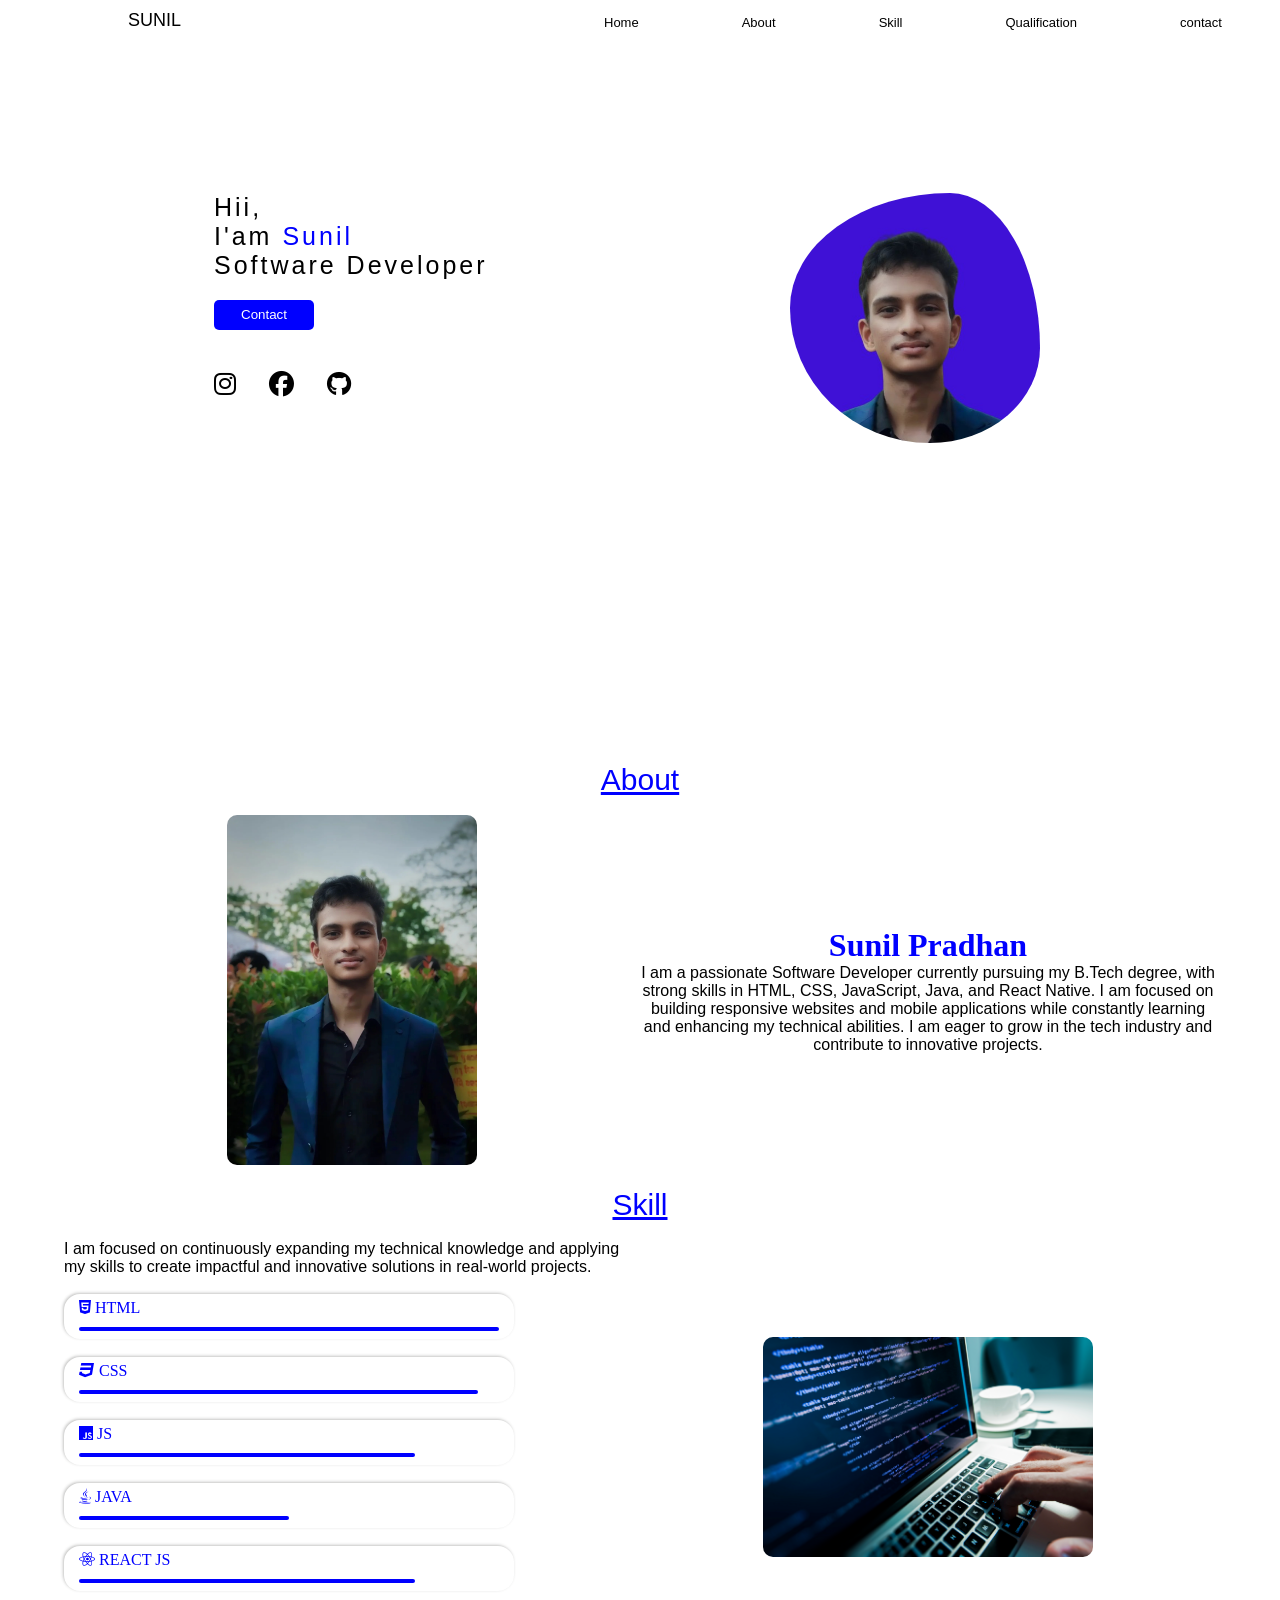
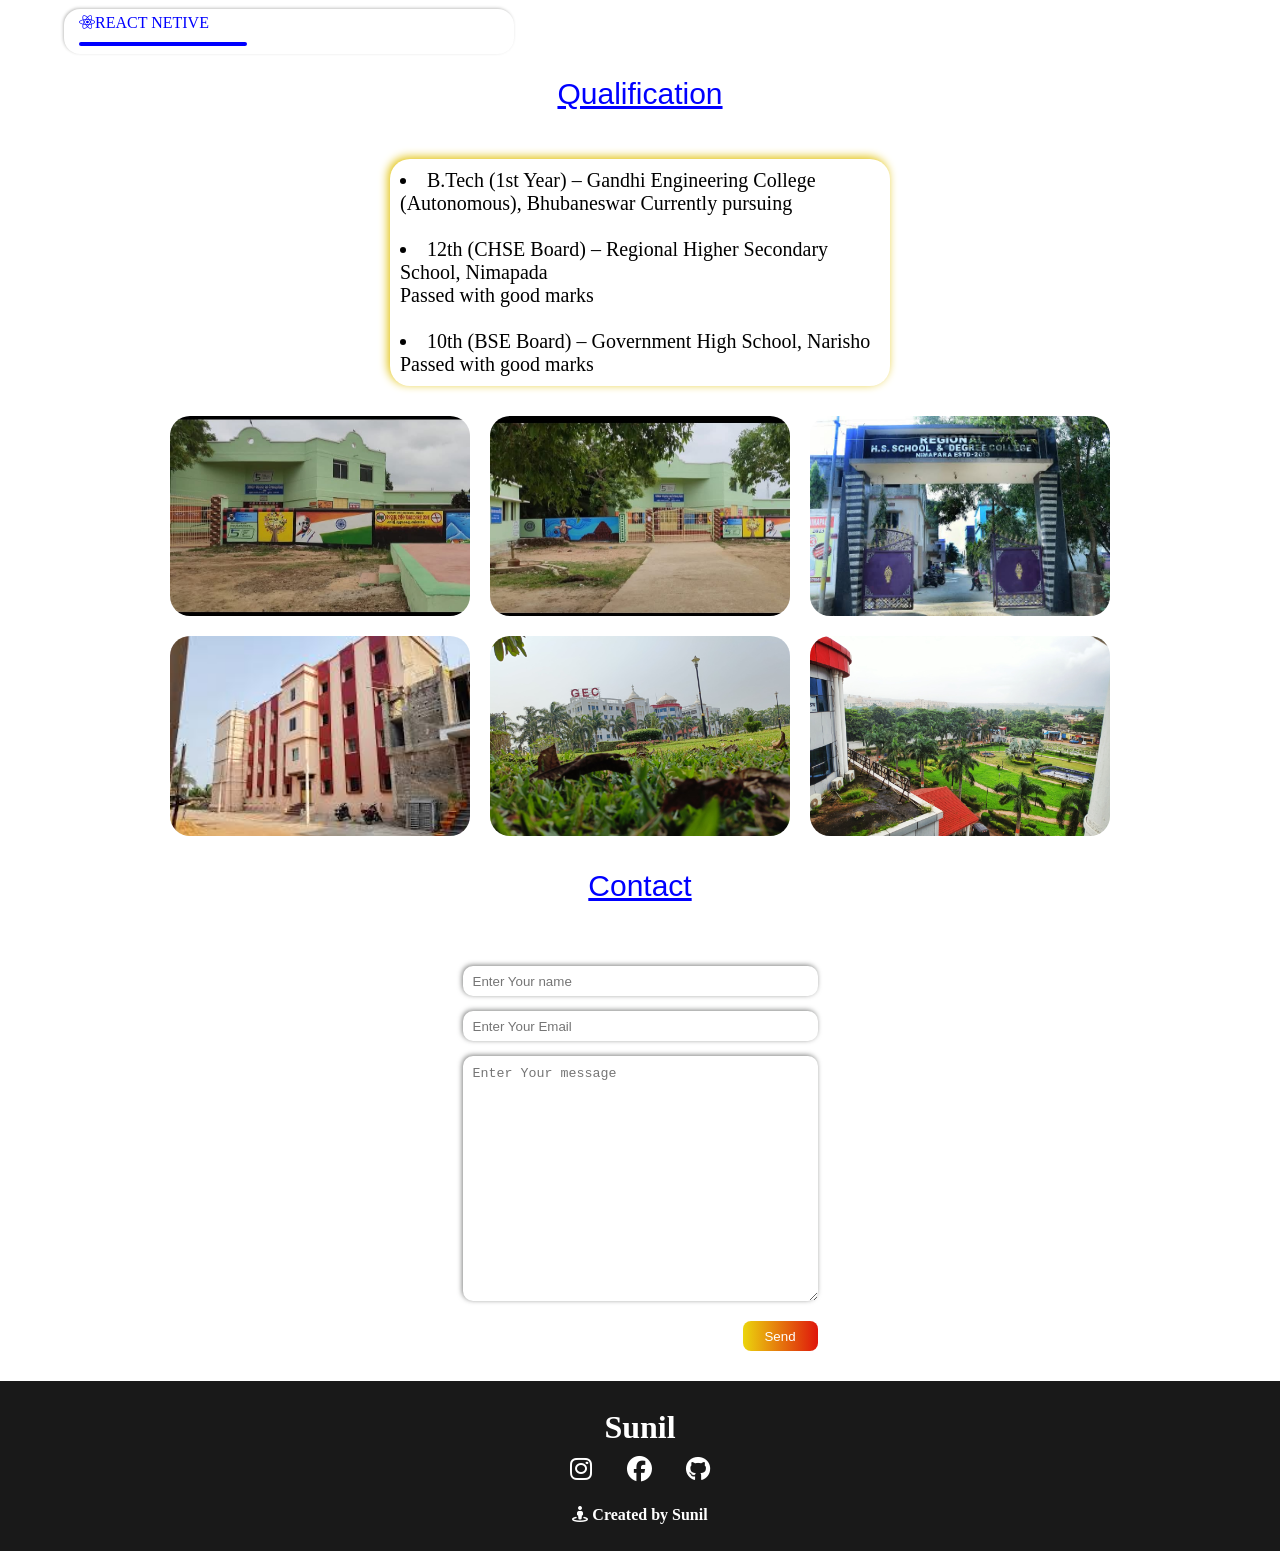
<file: index.html>
<!DOCTYPE html>
<html lang="en">
<head>
    <meta charset="UTF-8">
    <meta name="viewport" content="width=device-width, initial-scale=1.0">
    <title>Document</title>
    <link rel="stylesheet" href="Self.css">
    <link rel="stylesheet" href="https://cdnjs.cloudflare.com/ajax/libs/font-awesome/6.7.2/css/all.min.css" integrity="sha512-Evv84Mr4kqVGRNSgIGL/F/aIDqQb7xQ2vcrdIwxfjThSH8CSR7PBEakCr51Ck+w+/U6swU2Im1vVX0SVk9ABhg==" crossorigin="anonymous" referrerpolicy="no-referrer" />

</head>
<body>
    <div class="header">

        <div class="name">SUNIL</div>

        <div class="item">
                <div class="page"><a href="#home">Home</a></div>
                <div class="page"><a href="#about">About </a></div>
                <div class="page"><a href="#skill">Skill </a></div>
                <div class="page"><a href="#Qualification">Qualification</a></div>

           <div class="page"> <a href="#contact">contact </a></div>
          
        </div>
        <div class="bar"><i class="fa-solid fa-bars"></i></div>
    </div>
    <div class="slide">
        <div class="cancle"><i style="color: white;" class="fa-solid fa-xmark"></i></div>
            <div class="page"><a href="#home">Home</a></div>
            <div class="page"><a href="#about">About </a></div>
            <div class="page"><a href="#skill">Skill </a></div>
            <div class="page"><a href="#Qualification">Qualification</a></div>
       <div class="page"> <a href="#contact">contact </a></div>
    
    </div>
    <div class="whole">
            <div id="home" class="container">
        <div class="about"><p>Hii,<br>
            I'am <span style="color: blue;">Sunil</span><br>
            Software Developer</p>
            <a href="#contact"><button class=" btn">Contact</button></a>
            <div class="link">
                <a href="https://www.instagram.com/attitude._boy_sunil/" ><i style="color: black;" class="fa-brands fa-instagram"></i></a>
                 <a href="https://www.facebook.com/share/1BesrRorLD/"><i style="color: black;" class="fa-brands fa-facebook"></i></a>
                 <a href="https://github.com/Sunil-Pradhan04"><i style="color: black;"  class="fa-brands fa-github"></i></a>
             </div>
        </div>
        <div class="about">
            <div class="photo">
            </div>
        </div>
    </div>
    <div id="about" class="head" >About</div>
    <div  class="container" style="justify-content: space-evenly;">
        <div class="about_photo">
            <div class="photo1"></div>
        </div>
        <div class="about_detels">
            <p>
                <h1 style="color: blue;">Sunil Pradhan</h1>
               <p style="font-family: 'Gill Sans', 'Gill Sans MT', Calibri, 'Trebuchet MS', sans-serif;">I am a passionate Software Developer currently pursuing my B.Tech degree, with strong skills in HTML, CSS, JavaScript, Java, and React Native. I am focused on building responsive websites and mobile applications while constantly learning and enhancing my technical abilities. I am eager to grow in the tech industry and contribute to innovative projects.
                </p>
            </p>
        </div>
    </div>
    <div class="head">Skill</div>
    <div id="skill" class="container">
        <div class="skill_detels">
            <div style="font-family: 'Franklin Gothic Medium', 'Arial Narrow', Arial, sans-serif;">I am focused on continuously expanding my technical knowledge and applying my skills to create impactful and innovative solutions in real-world projects.
            </div>
            <div class="item1">
                <div class="name1"><i class="fa-brands fa-html5"></i>  HTML</div>
                <div class="lebel"></div>
            </div>
            <div class="item1">
                <div class="name1"><i class="fa-brands fa-css3"></i> CSS</div>
                <div class="lebel" style="width: 95%;"></div>

            </div>
            <div class="item1">
                <div class="name1"><i class="fa-brands fa-js"></i> JS</div>
                <div class="lebel" style="width: 80%;"></div>

            </div>
            <div class="item1">
                <div class="name1"><i class="fa-brands fa-java"></i> JAVA</div>
                <div class="lebel" style="width: 50%;"></div>

            </div>
            <div class="item1">
                <div class="name1"><i class="fa-brands fa-react"></i> REACT JS</div>
                <div class="lebel" style="width: 80%;"></div>

            </div>
            <div class="item1">
                <div class="name1"><i class="fa-brands fa-react"></i>REACT NETIVE</div>
                <div class="lebel" style="width: 40%;"></div>

            </div>

        </div>
        <div class="skill_photo">
            <div class="photo3"></div>
        </div>

    </div>
    <div class="head">Qualification</div>
    <div id="Qualification" class="container" style="justify-content: center; display: inline; height: auto; margin-top: 10px;">
        <div class="qText">
            <div class="TEXT">
           <li> B.Tech (1st Year) – Gandhi Engineering College (Autonomous), Bhubaneswar
            Currently pursuing<br><br></li>
            
            <li>12th (CHSE Board) – Regional Higher Secondary School, Nimapada
            <br>Passed with good marks<br><br></li>
            
            <li>10th (BSE Board) – Government High School, Narisho
            <br>Passed with good marks</li>
            </div>            
        </div>
            <div class="qPhoto">
                <div class="P1" style="background-image: url(WhatsApp\ Image\ 2025-04-29\ at\ 20.43.52_4fea2fde.jpg);">
                </div>
                <div class="P1" style="background-image: url(WhatsApp\ Image\ 2025-04-29\ at\ 20.43.53_01e6a179.jpg);">
                </div>
                <div class="P1" style="background-image: url(WhatsApp\ Image\ 2025-04-29\ at\ 20.46.52_9f4bcd87.jpg);">
                </div>
                <div class="P1" style="background-image: url(WhatsApp\ Image\ 2025-04-29\ at\ 20.46.53_d94de04c.jpg);">
                </div>
                <div class="P1" style="background-image: url(WhatsApp\ Image\ 2025-04-30\ at\ 09.22.56_cd5a92a7.jpg);">
                </div>
                <div class="P1" style="background-image: url(WhatsApp\ Image\ 2025-04-30\ at\ 09.23.00_6b58f8f7.jpg);">
                </div>

            </div>


    </div>

    <div class="head">Contact</div>
    <div id = "contact" class="container1">
        <form action="https://api.web3forms.com/submit" method="POST" class="contact">
            <input type="hidden" name="access_key" value="98924596-6746-4039-9500-b5b93e54b4e0">
            <input type="text" name="Name" placeholder="Enter Your name" class="contact_inputs" required>
            <input type="email" name="email" placeholder="Enter Your Email" class="contact_inputs" required>
            <textarea name="message" placeholder="Enter Your message" class="contact_inputs_m" rows="15" cols="40" required></textarea>
            <button type="submit" class="button">Send</button>


        </form>
    </div>
    </div>
    <footer>
        <h1 style="color: white;">Sunil</h1>
        <div class="link" style="color: white; font-size: 25px; margin-top: 10px;">
            <a href="https://www.instagram.com/attitude._boy_sunil/" ><i style="color: white;" class="fa-brands fa-instagram"></i></a>
             <a href="https://www.facebook.com/share/1BesrRorLD/"><i style="color: white;" class="fa-brands fa-facebook"></i></a>
             <a href="https://github.com/Sunil-Pradhan04"><i style="color: white;"  class="fa-brands fa-github"></i></a>
         </div>
         <h4 style="color: white; margin-top: 20px;"><i class="fa-solid fa-street-view"></i> Created by Sunil</h4>
    </footer>


    <script src="Self.js"></script>
</body>
</html>
</file>
<file: Self.css>
*{
    /* outline: 1px solid black; */
    margin: 0;
    padding: 0;
    box-sizing: border-box;
    
}
body{
    overflow-x: hidden;
    max-width: 100%;
    /* background-color: blue; */
}
html{
    scroll-behavior: smooth;
    /* display: flex;
    flex-direction: column;
    justify-content: center;
    align-items: center; */
    max-width: 100%;
    overflow-x: hidden;
}
.header{
    height: 50px;
    width: 100%;
    /* background-color: red; */
    display: flex;
    flex-direction: row;
    pointer-events: auto;
    /* position: relative; */
    position:fixed;
    background-color:white;
    margin: 0px;
    z-index: 1;
}
.slide{
    height: 50vh;
    width: 26vh;
    background-color: rgb(28, 23, 23);
    position:fixed;
    right: 0;
    top: 0vh;
    z-index: 1;
    border-radius: 5px;
    display: none;
    display: flex;
    flex-direction: column;
    animation: fadeIn 1s ease-in-out;
    display: none;


}
.cancle{
    height: 30px;
    width: 30px;
    /* background-color: red; */
    left: auto;
    margin-left: 85%;
    margin-top: 8px ;
    font-size: 25px;
    color: white;

}
.bar{
    height: 30px;
    width: 30px;
    /* background-color: red; */
    left: auto;
    margin-left: 75%;
    margin-top: 8px ;
    font-size: 25px;
}
a{
    /* z-index: 1; */
    color: black;
    text-decoration: none;
}
.whole{
    width: 100%;
    display: flex;
    flex-direction: column;
    justify-content: center;
    align-items: center;
}
.name{
    height: 40px;
    width: auto;
    text-align: center;
    border-top:5px;
    margin-top: 10px;
    font-family: Impact, Haettenschweiler, 'Arial Narrow Bold', sans-serif;
    font-size: 18px;
    margin-left: 10%;
}
.item{
    display: flex;
    margin-left: auto;
    /* margin-right: 35%; */
    margin-top: 10px;
    pointer-events: auto;
    right: 0;
    margin-left: 25%;

}
.page{
    height: 40px;
    width: auto;
    text-align: center;
    border-top:5px;
    margin-top: 5px;
    font-family: Impact, Haettenschweiler, 'Arial Narrow Bold', sans-serif;
    font-size: 13px;
    margin-left: 50%;
    pointer-events: auto;
    /* z-index: 2; */
    color: black;
}
.container{
    display: flex;
    flex-direction: row;
    align-items: center;
    justify-content: center;
    height: auto;
    width: 90%;
    /* margin-left: 5%; */
    /* background-color: #e1b0b0; */
    margin-bottom: 15px;
    justify-content: space-between;
    position: relative;
    
}
.container1{
    height: auto;
    width: 100%;
    display: flex;
    flex-direction:column;
    justify-content: center;
    align-items: center;
    margin-top: 30px;
    flex-wrap: wrap;
    margin-bottom: 30px;
    /* height: 1000px; */
}
form{
    display: flex;
    flex-direction: column;
}
.button{
    height: 30px;
    width: 75px;
    align-self: flex-end;
    margin-top: 20px;
    border-radius: 8px;
    border: none;
    background: linear-gradient(to left,rgb(223, 22, 12),rgb(235, 213, 13));
    color: white;
}
.contact_inputs{
    height: 30px;
    border-radius: 10px;
    padding: 10px;
    border: none;
    box-shadow: -1px -1px 5px rgba(31, 32, 31, 0.552);
    margin-top: 15px;
}
.contact_inputs_m{
    border-radius: 10px;
    padding: 10px;
    border: none;
    box-shadow: -1px -1px 5px rgba(31, 32, 31, 0.552);
    margin-top: 15px;
}
.about{
    height: 80vh;
    width: 70vh;
    /* background-color: red; */
    /* text-align: center; */
    /* padding: 20px; */
    /* align-items: center; */
    /* justify-content: center; */
    display: flex;
    flex-direction: column;
    font-family: Impact, Haettenschweiler, 'Arial Narrow Bold', sans-serif;
    font-size: 25px;
    padding-left: 150px;
    padding-top: 15%;
    letter-spacing: 3px;
    animation: fadeIn 1s ease-in-out;
    position: relative;
    margin-top: 20PX;
    /* justify-content: center; */
}
.btn{
    width: 100px;
    margin-top: 20px;
    height: 30px;
    border: none;
    background-color: blue;
    color: white;
    font-family: bold,Arial, Helvetica, sans-serif,bold;
    border-radius: 5px;
}
.photo{
    background-image: url(1000054161-removebg-preview.jpg);
    height: 250px;
    width: 250px;
    border-radius: 64% 36% 44% 56% / 46% 62% 38% 54%; 

    
    background-color: blue;
    background-size: cover;

}
.head{
    height : 50px;
    width: 100%;
    /* background-color: #e1b0b0; */
    margin-bottom: 10px;
    display: flex;
    flex-direction: row;
    justify-content: center;
    text-align: center;
    align-items: center;
    text-decoration: underline;
    font-family: Impact, Haettenschweiler, 'Arial Narrow Bold', sans-serif;
    color: blue;
    font-size: 30px;

}
.link{
    height: 30px;
    width: 140px;
    margin-top: 40px;
    display: flex;
    justify-content: space-between;
}
.page:active{
color: blue;
}
.page:hover{
    color: blue;
}
.about_photo{
    height:100%;
    width: 70vh;
    /* background-color: red; */
    animation: fadeIn 1s ease-in-out;
    display: flex;
    justify-content: center;
    align-items: center;



}
.about_detels{
    height:100%;
    width: 70vh;
    /* background-color: red; */
    animation: fadeIn 1s ease-in-out;
    display: flex;
    flex-direction: column;
    justify-content: center;
    text-align: center;

}
.photo1{
    height:350px ;
    width: 250px;
    background-color: red;
    background-image: url(IMG_20250428_091204.png);
    background-size: cover;
    border-radius: 10px;
    background-position: center;
    object-fit: cover;
}
.skill_photo{
    height:100%;
    width: 70vh;
    /* background-color: red; */
    display: flex;
    flex-direction: column;
    justify-content: center;
    align-items: center;
}
.skill_detels{
    height:100%;
    width: 70vh;
    /* background-color: red; */
    display: flex;
    /* justify-content: center;
     */
     /* align-items: center; */

     flex-direction: column;

}
.photo3{
    height:220px ;
    width:330px;
    /* background-color: blue; */
    background-image: url(computer.jpg);
    background-size: cover;
    border-radius: 10px;
}
.qText{
    height: auto;
    width: 100%;
    /* background-color: red; */
    display: flex;
    justify-content: center;
    align-items: center;
    margin-top: 20px;
    margin-bottom: 20px;
}
.TEXT{
    height: auto;
    width: 500px;
    font-size: 20px;
    box-shadow: -2px -2px 10px rgb(225, 193, 8);
    padding: 10px;
    border-radius: 20px;
}
.qPhoto{
    height: auto;
    width: 100%;
    /* background-color: red; */
    display: flex;
    flex-direction: row;
    align-items: center;
    justify-content: center;
    flex-wrap: wrap;
}
.P1{
    height: 200px;
    width: 300px;
    background-color: blue;
    margin: 10px;
    display: flex;
    flex-direction: row;
    justify-content: space-between;
    background-size: cover;
    border-radius: 20px;
}
.p1{
    height: 100%;
    width: 33vh;
    background-color: green;
    background-size: cover;
}
.item1{
    height: 45px;
    width: 450px;
    /* background-color: rgba(214, 206, 206, 0.8); */
    margin-top: 18px;
    border-radius:16px;
    padding-left: 15px;
    padding-top: 5px;
    display: flex;
    flex-direction: column;
    padding-right: 15px;
    box-shadow: -1px -1px 3px rgba(66, 66, 65, 0.314);
    /* box-shadow: -1px /-1px 3px rgba(209, 204, 204, 0.1); */
}
.lebel{
    width: 100%;
    height: 4px;
    background-color: blue;
    border-radius: 15px;
    margin-top: 10px;
}
.name1{
    color: blue;
    font-family: Georgia, 'Times New Roman', Times, serif;
}
footer{
    height: 170px;
    width: 100%;
    background-color: rgba(0,0,0,0.9);
    display: flex;
    flex-direction: column;
    justify-items: center;
    justify-content: center;
    align-items: center;
}
@keyframes fadeIn {
    from {transform: translate(0);
        opacity: 0; }
    to {transform: translate(1); 
        opacity: 1; }
}
@media screen and (max-width:940px){
    .container{
        flex-direction: column;
        height: auto;
    }
    .about{
        padding-left: 0px;
    padding-top: 0px;
    position: relative;
    justify-content: center;
    align-items: center;
    height: auto;
    margin-top: 10px;
    width: 100%;
    }
    .about_detels{
        width: 100%;
    }
    .skill_detels{
        width: 90%;
    }
    .skill_photo{
        width: 100%;
        margin-top: 20px;
    }
    .item1{
        width: 100%;
    }.item{
        display: NONE;
    }
    .container{
        justify-content: center;
        width: 100%;
        margin-top: 50px;
    margin-bottom: 30px;
    }
    .name{
        margin-left: 4%;
    }
    .page{
        color: white;
        margin-top: 20px;
        left: 0;
        margin-left: 20px;
        text-align: left;
        margin-bottom: 10px;
        height: 20px;
    }
    a{
        color: white;
    }
    .P1{
        height: 100px;
        width: 150px;
    }
    .TEXT{
        width: 80%;
    }
}
</file>
